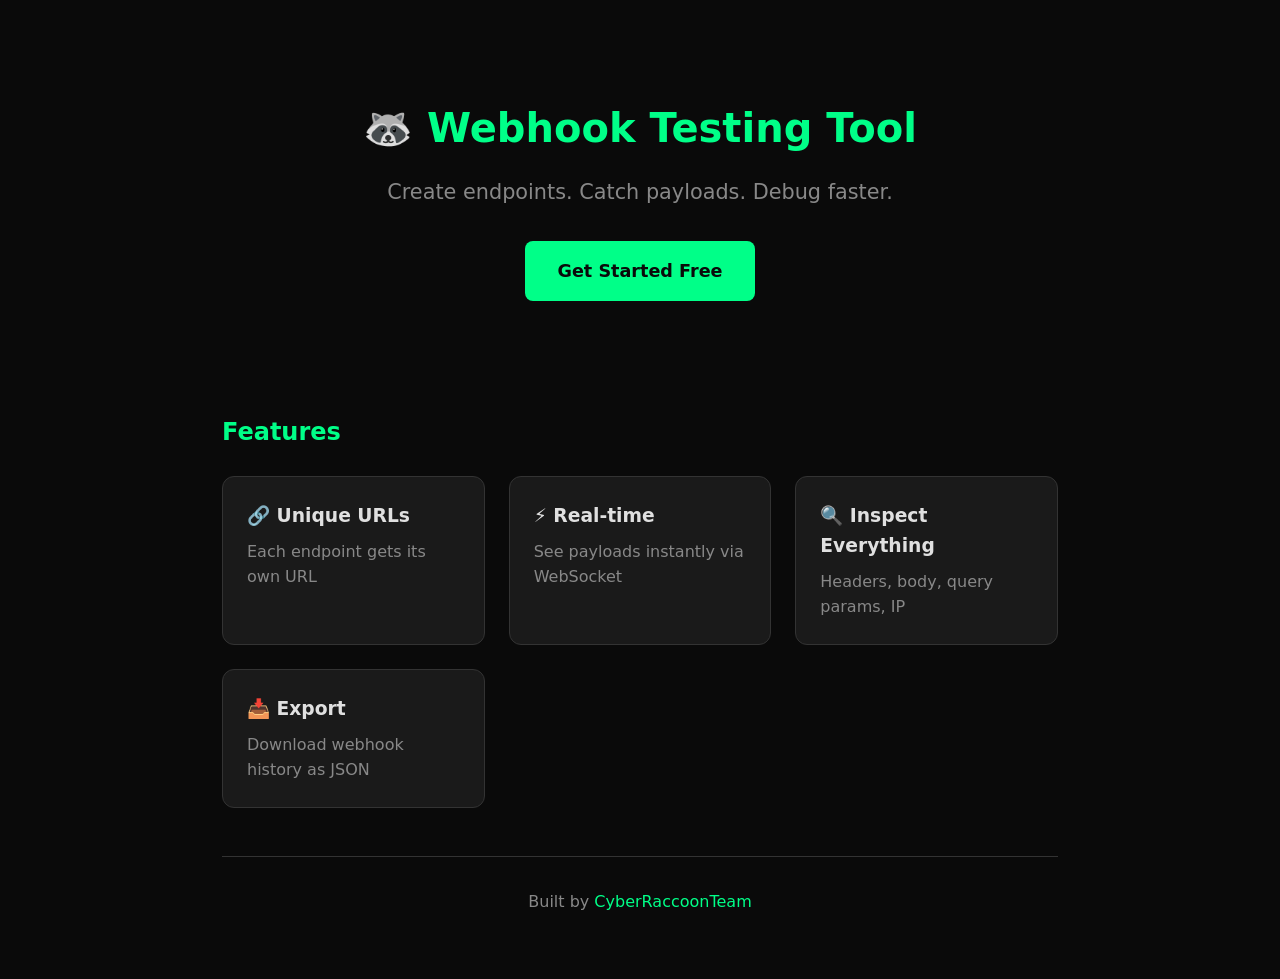
<file: templates/landing.html>
<!DOCTYPE html>
<html lang="en">
<head>
    <meta charset="UTF-8">
    <meta name="viewport" content="width=device-width, initial-scale=1.0">
    <title>Webhook Testing Tool - Debug Webhooks in Real-Time</title>
    <style>
        * { margin: 0; padding: 0; box-sizing: border-box; }
        :root { --bg: #0a0a0a; --card: #1a1a1a; --text: #e0e0e0; --muted: #888; --accent: #00ff88; --border: #333; }
        body { font-family: system-ui, sans-serif; background: var(--bg); color: var(--text); line-height: 1.6; }
        .container { max-width: 900px; margin: 0 auto; padding: 2rem; }
        header { text-align: center; padding: 4rem 0; }
        h1 { font-size: 2.5rem; color: var(--accent); margin-bottom: 1rem; }
        .tagline { font-size: 1.3rem; color: var(--muted); margin-bottom: 2rem; }
        .btn { display: inline-block; background: var(--accent); color: var(--bg); padding: 1rem 2rem; font-size: 1.1rem; font-weight: 600; border-radius: 8px; text-decoration: none; }
        section { padding: 3rem 0; }
        h2 { font-size: 1.5rem; margin-bottom: 1.5rem; color: var(--accent); }
        .features { display: grid; grid-template-columns: repeat(auto-fit, minmax(250px, 1fr)); gap: 1.5rem; }
        .feature { background: var(--card); border: 1px solid var(--border); border-radius: 12px; padding: 1.5rem; }
        .feature h3 { margin-bottom: 0.5rem; }
        .feature p { color: var(--muted); }
        footer { text-align: center; padding: 2rem; border-top: 1px solid var(--border); color: var(--muted); }
        footer a { color: var(--accent); text-decoration: none; }
    </style>
</head>
<body>
    <div class="container">
        <header>
            <h1>🦝 Webhook Testing Tool</h1>
            <p class="tagline">Create endpoints. Catch payloads. Debug faster.</p>
            <a href="https://github.com/CyberRaccoonTeam/webhook-testing-tool" class="btn">Get Started Free</a>
        </header>
        
        <section>
            <h2>Features</h2>
            <div class="features">
                <div class="feature"><h3>🔗 Unique URLs</h3><p>Each endpoint gets its own URL</p></div>
                <div class="feature"><h3>⚡ Real-time</h3><p>See payloads instantly via WebSocket</p></div>
                <div class="feature"><h3>🔍 Inspect Everything</h3><p>Headers, body, query params, IP</p></div>
                <div class="feature"><h3>📥 Export</h3><p>Download webhook history as JSON</p></div>
            </div>
        </section>
        
        <footer>
            <p>Built by <a href="https://github.com/CyberRaccoonTeam">CyberRaccoonTeam</a></p>
        </footer>
    </div>
</body>
</html>
</file>
